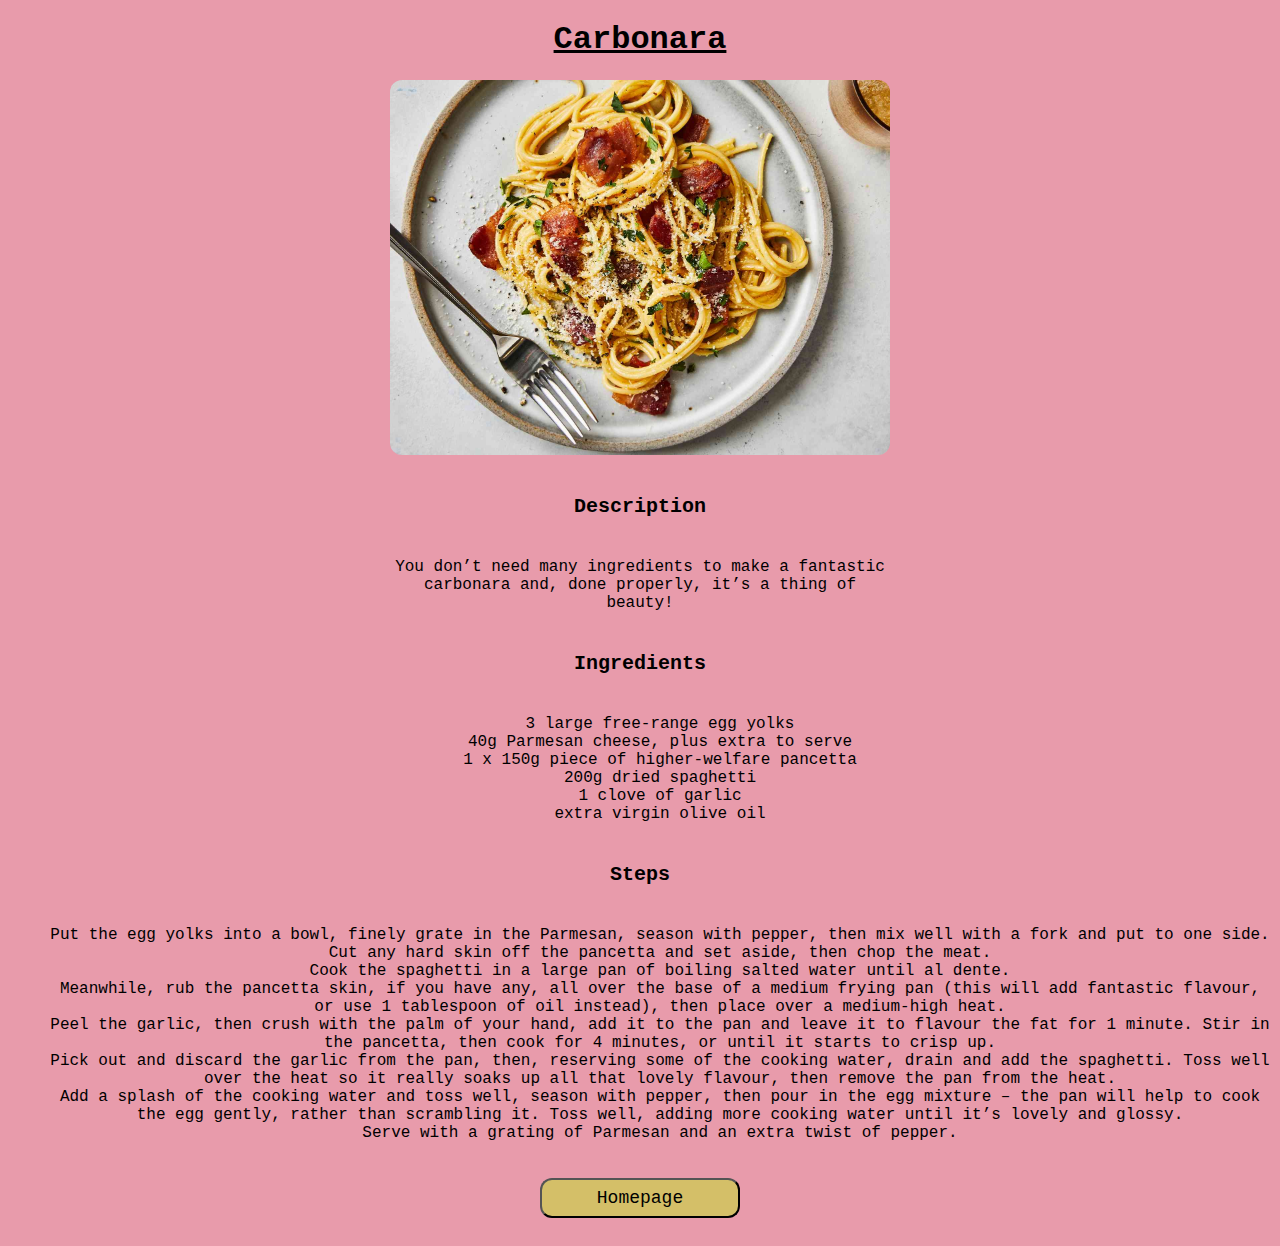
<file: recipes/carbonara.html>
<!DOCTYPE html>
<html lang="en">
<head>
    <meta charset="UTF-8">
    <link rel="stylesheet" href="../style.css">
    <title>Carbonara</title>
</head>
<body>
    <div>
    <h1>Carbonara</h1>
    <img src="../img/carbonara.jpg" alt="a delicious looking plate of spaghetti carbonara" height="400" width="500">
    <h3>Description</h3>
    <p>You don’t need many ingredients to make a fantastic carbonara and, done properly, it’s a thing of beauty!</p>
    <h3>Ingredients</h3>
    <ul>
        <li>3 large free-range egg yolks</li>
        <li>40g Parmesan cheese, plus extra to serve</li>
        <li>1 x 150g piece of higher-welfare pancetta</li>
        <li>200g dried spaghetti</li>
        <li>1 clove of garlic</li>
        <li>extra virgin olive oil</li>
    </ul>
    <h3>Steps</h3>
    <ol>
        <li>Put the egg yolks into a bowl, finely grate in the Parmesan, season with pepper, then mix well with a fork and put to one side.</li>
        <li>Cut any hard skin off the pancetta and set aside, then chop the meat.</li>
        <li>Cook the spaghetti in a large pan of boiling salted water until al dente.</li>
        <li>Meanwhile, rub the pancetta skin, if you have any, all over the base of a medium frying pan (this will add fantastic flavour, or use 1 tablespoon of oil instead), then place over a medium-high heat.</li>
        <li>Peel the garlic, then crush with the palm of your hand, add it to the pan and leave it to flavour the fat for 1 minute. Stir in the pancetta, then cook for 4 minutes, or until it starts to crisp up.</li>
        <li>Pick out and discard the garlic from the pan, then, reserving some of the cooking water, drain and add the spaghetti. Toss well over the heat so it really soaks up all that lovely flavour, then remove the pan from the heat.</li>
        <li>Add a splash of the cooking water and toss well, season with pepper, then pour in the egg mixture – the pan will help to cook the egg gently, rather than scrambling it. Toss well, adding more cooking water until it’s lovely and glossy.</li>
        <li>Serve with a grating of Parmesan and an extra twist of pepper.</li>
    </ol>
    <button><a href="../index.html">Homepage</a></button>
    </div>
</body>
</html>
</file>
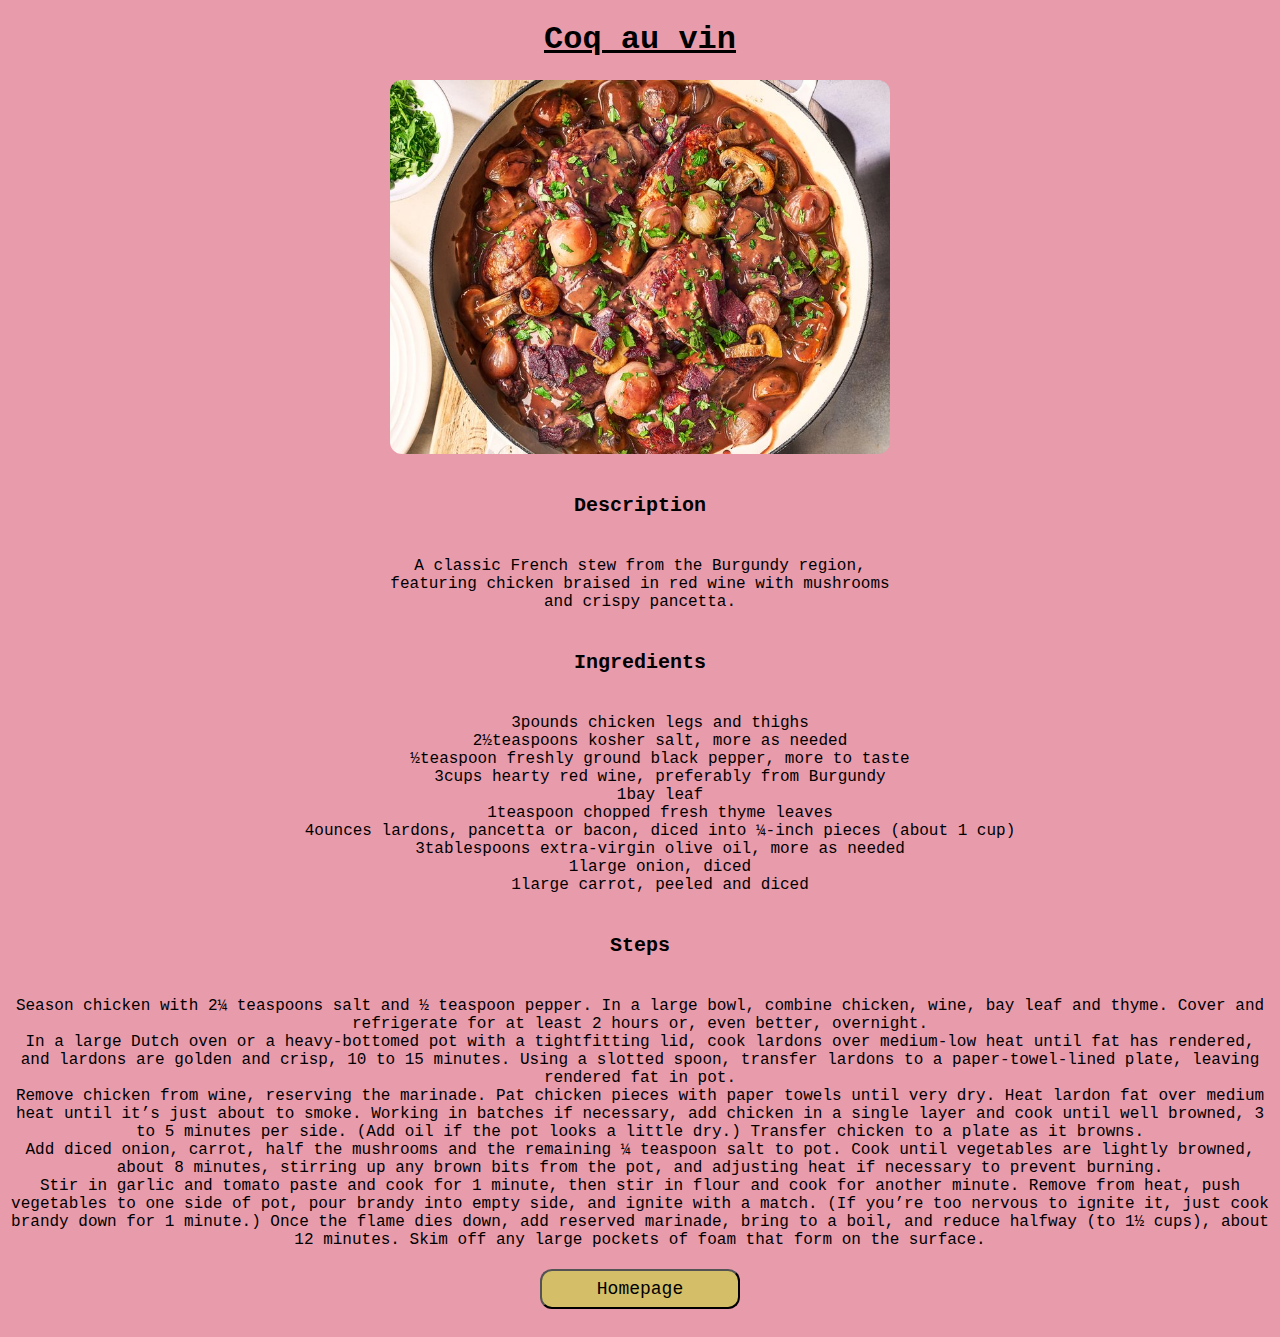
<file: recipes/coqauvin.html>
<!DOCTYPE html>
<html lang="en">
<head>
    <meta charset="UTF-8">
    <link rel="stylesheet" href="../style.css">
    <title>Coq au vin</title>
</head>
<body>
    <div>
    <h1>Coq au vin</h1>
    <img src="../img/coqauvin.jpg" alt="a delicious looking coq au vin meal" height="400" width="500">
    <h3>Description</h3>
    <p>A classic French stew from the Burgundy region, featuring chicken braised in red wine with mushrooms and crispy pancetta.</p>
    <h3>Ingredients</h3>
    <ul>
        <li>3pounds chicken legs and thighs</li>
        <li>2½teaspoons kosher salt, more as needed</li>
        <li>½teaspoon freshly ground black pepper, more to taste</li>
        <li>3cups hearty red wine, preferably from Burgundy</li>
        <li>1bay leaf</li>
        <li>1teaspoon chopped fresh thyme leaves</li>
        <li>4ounces lardons, pancetta or bacon, diced into ¼-inch pieces (about 1 cup)</li>
        <li>3tablespoons extra-virgin olive oil, more as needed</li>
        <li>1large onion, diced</li>
        <li>1large carrot, peeled and diced</li>
    </ul>
    <h3>Steps</h3>
    <ol">
        <li>Season chicken with 2¼ teaspoons salt and ½ teaspoon pepper. In a large bowl, combine chicken, wine, bay leaf and thyme. Cover and refrigerate for at least 2 hours or, even better, overnight.</li>
        <li>In a large Dutch oven or a heavy-bottomed pot with a tightfitting lid, cook lardons over medium-low heat until fat has rendered, and lardons are golden and crisp, 10 to 15 minutes. Using a slotted spoon, transfer lardons to a paper-towel-lined plate, leaving rendered fat in pot.</li>
        <li>Remove chicken from wine, reserving the marinade. Pat chicken pieces with paper towels until very dry. Heat lardon fat over medium heat until it’s just about to smoke. Working in batches if necessary, add chicken in a single layer and cook until well browned, 3 to 5 minutes per side. (Add oil if the pot looks a little dry.) Transfer chicken to a plate as it browns.</li>
        <li>Add diced onion, carrot, half the mushrooms and the remaining ¼ teaspoon salt to pot. Cook until vegetables are lightly browned, about 8 minutes, stirring up any brown bits from the pot, and adjusting heat if necessary to prevent burning.</li>
        <li>Stir in garlic and tomato paste and cook for 1 minute, then stir in flour and cook for another minute. Remove from heat, push vegetables to one side of pot, pour brandy into empty side, and ignite with a match. (If you’re too nervous to ignite it, just cook brandy down for 1 minute.) Once the flame dies down, add reserved marinade, bring to a boil, and reduce halfway (to 1½ cups), about 12 minutes. Skim off any large pockets of foam that form on the surface.</li>
    </ol>
    <button><a href="../index.html">Homepage</a></button>
    </div>
</body>
</html>
</file>
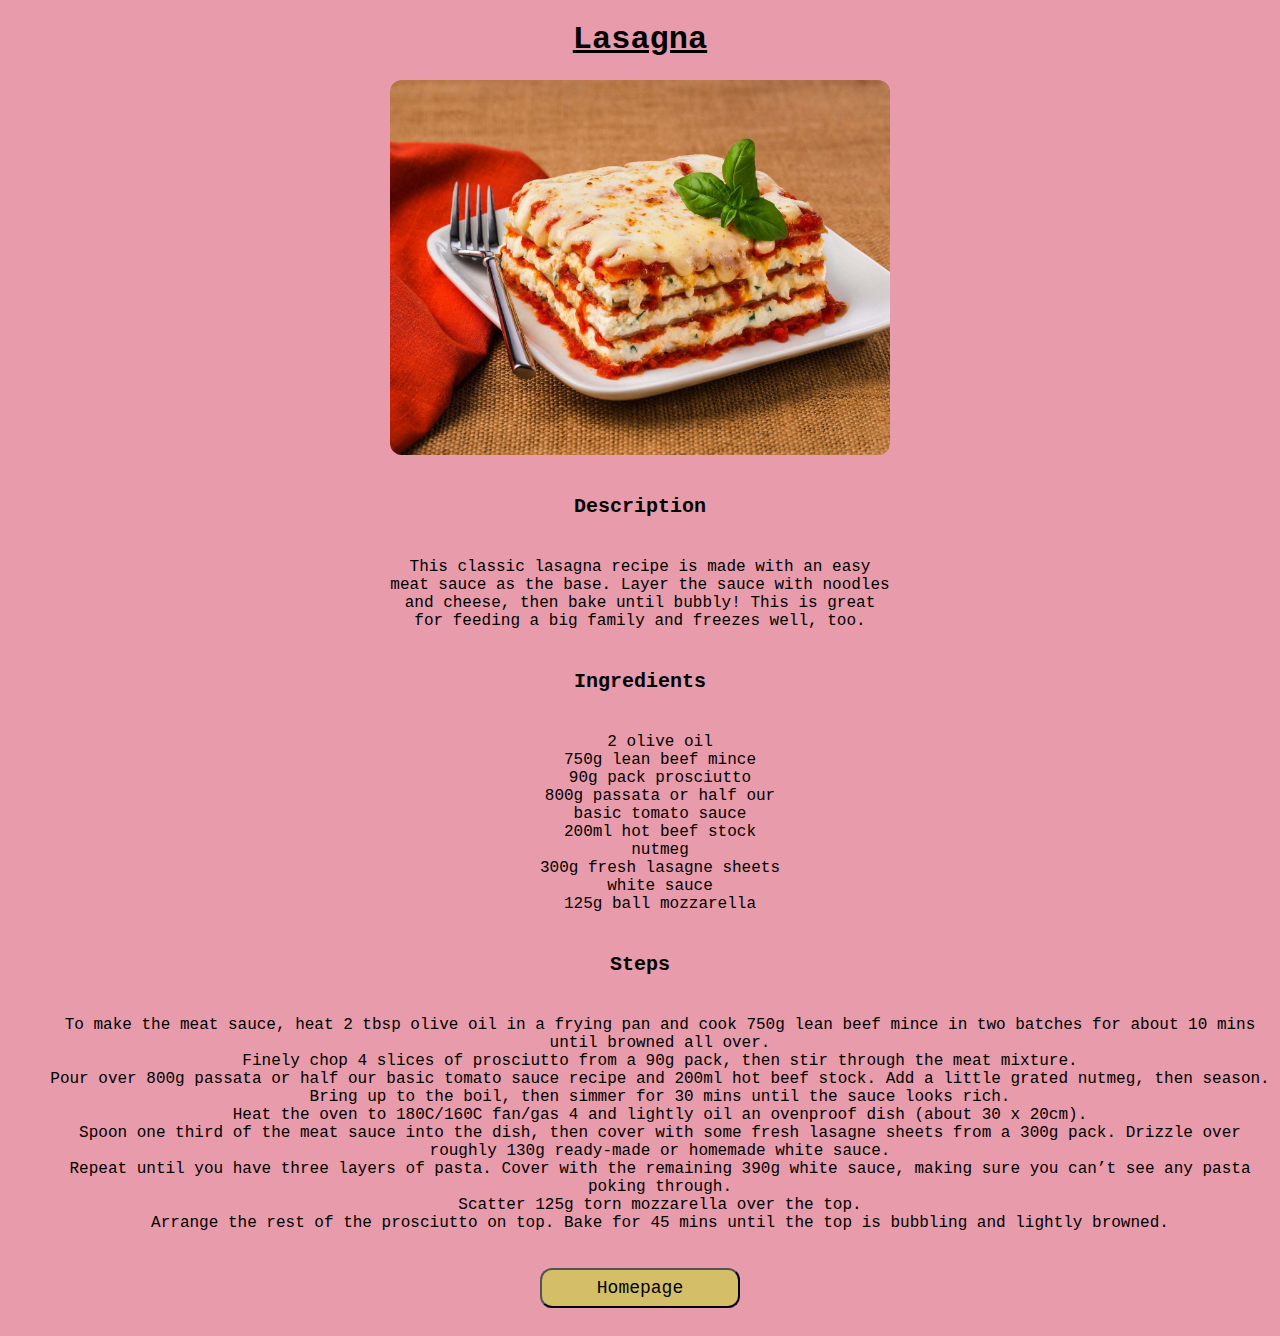
<file: recipes/lasagna.html>
<!DOCTYPE html>
<html lang="en">
<head>
    <meta charset="UTF-8">
    <link rel="stylesheet" href="../style.css">
    <title>Lasagna</title>
</head>
<body>
    <div>
    <h1>Lasagna</h1>
    <img src="../img/lasagna.jpg" alt="a delicious looking lasagna on a white plate" height="400" width="500">
    <h3>Description</h3>
    <p>This classic lasagna recipe is made with an easy meat sauce as the base. Layer the sauce with noodles and cheese, then bake until bubbly! This is great for feeding a big family and freezes well, too.</p>
    <h3>Ingredients</h3>
    <ul>
        <li>2 olive oil</li>
        <li>750g lean beef mince</li>
        <li>90g pack prosciutto</li>
        <li>800g passata or half our</li>
        <li>basic tomato sauce</li>
        <li>200ml hot beef stock</li>
        <li>nutmeg</li>
        <li>300g fresh lasagne sheets</li>
        <li>white sauce</li>
        <li>125g ball mozzarella</li>
    </ul>
    <h3>Steps</h3>
    <ol>
        <li>To make the meat sauce, heat 2 tbsp olive oil in a frying pan and cook 750g lean beef mince in two batches for about 10 mins until browned all over.</li>
        <li>Finely chop 4 slices of prosciutto from a 90g pack, then stir through the meat mixture.</li>
        <li>Pour over 800g passata or half our basic tomato sauce recipe and 200ml hot beef stock. Add a little grated nutmeg, then season.</li>
        <li>Bring up to the boil, then simmer for 30 mins until the sauce looks rich.</li>
        <li>Heat the oven to 180C/160C fan/gas 4 and lightly oil an ovenproof dish (about 30 x 20cm).</li>
        <li>Spoon one third of the meat sauce into the dish, then cover with some fresh lasagne sheets from a 300g pack. Drizzle over roughly 130g ready-made or homemade white sauce.</li>
        <li>Repeat until you have three layers of pasta. Cover with the remaining 390g white sauce, making sure you can’t see any pasta poking through.</li>
        <li>Scatter 125g torn mozzarella over the top.</li>
        <li>Arrange the rest of the prosciutto on top. Bake for 45 mins until the top is bubbling and lightly browned.</li>
    </ol>
    <button class="button"><a href="../index.html">Homepage</a></button>
    </div>
</body>
</html>
</file>
<file: style.css>
* {
    box-sizing: border-box;
}

body {
    background-color: #e89bab;
    font-family:'Courier New', Courier, monospace;
}

div {
    text-align: center;
}

h1,
a:hover,
a:active {
    text-decoration: underline;
}

h1 {
    font-size: 32px;
    font-weight: bold;
    
}

p {
    margin: 40px auto;
    width: 500px;

}

h3 {
    font-size: 20px;
    font-weight: 600;
    margin: 40px auto;
}

li {
    list-style-type: none;
}

a:link,
a:visited,
a:hover,
a:active {
    color: black;
}

a:link,
a:visited {
    text-decoration: none;
    color: black;
  }

img {
    display: block;
    margin-left: auto;
    margin-right: auto;
}
img {
    width: 1000;
    height: auto;
    border-radius: 12px;
}

button {
    background-color: #d4bf68;
    color: white;
    font-size: 18px;
    padding: 8px;
    margin: 20px;
    width: 200px;
    border-radius: 12px;
    font-family: 'Courier New', Courier, monospace;
    display: inline-block;
}
</file>
